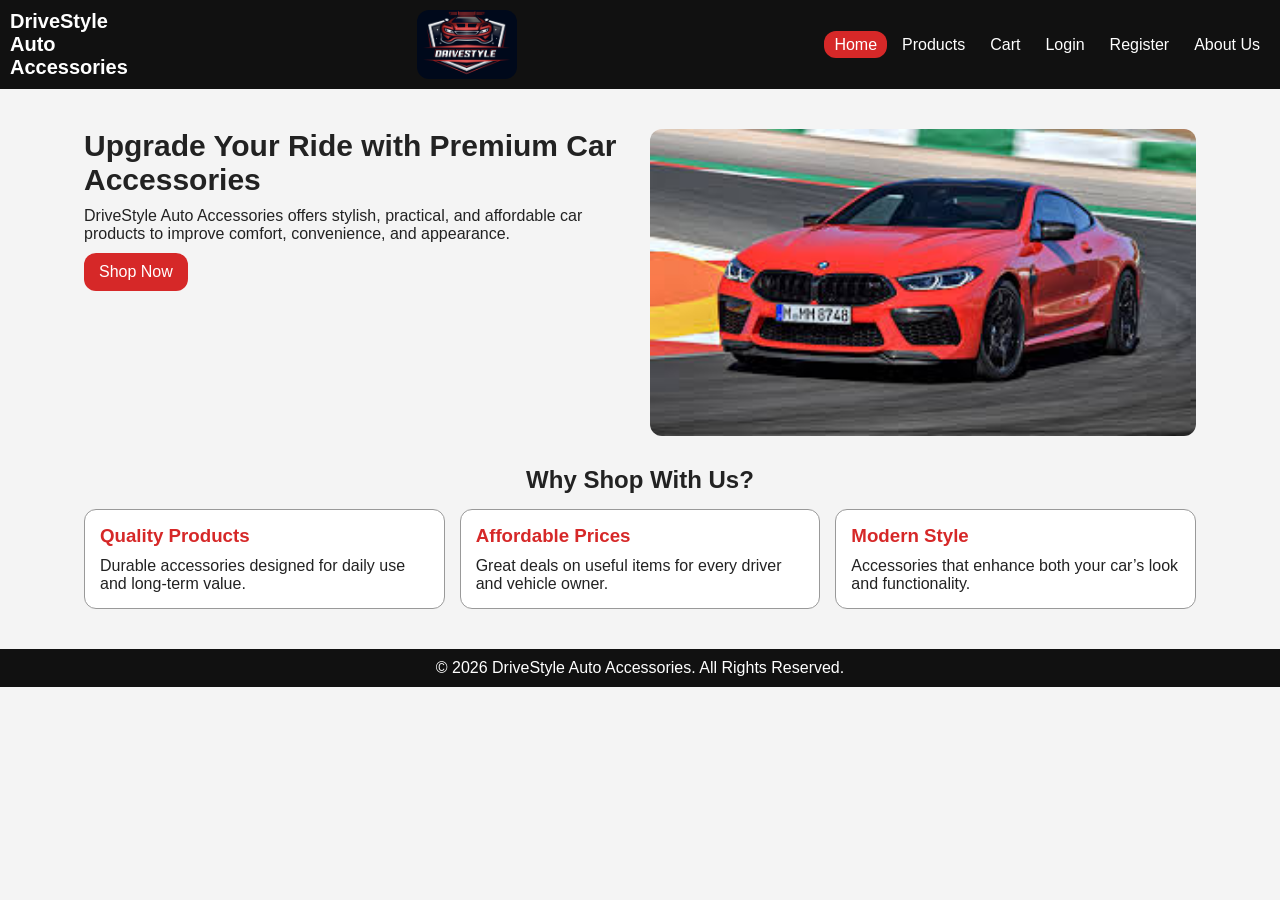
<file: Code/index.html>
<!DOCTYPE html>
<html lang="en">
<head>
  <meta charset="UTF-8" />
  <meta name="viewport" content="width=device-width, initial-scale=1.0" />
  <title>DriveStyle Auto Accessories | Home</title>
  <link rel="stylesheet" href="style.css" />
</head>
<body>
  <header class="site-header">
    <div class="logo">DriveStyle Auto Accessories</div>
	<img src="../Assets/Drivestylelogo.png" alt="Website Logo" class="logo">
    <nav>
      <ul class="nav-links">
        <li><a href="index.html" class="active">Home</a></li>
        <li><a href="products.html">Products</a></li>
        <li><a href="cart.html">Cart</a></li>
        <li><a href="login.html">Login</a></li>
        <li><a href="register.html">Register</a></li>
        <li><a href="about.html">About Us</a></li>
      </ul>
    </nav>
  </header>

  <main>
    <section class="home">
      <div class="home-text">
        <h1>Upgrade Your Ride with Premium Car Accessories</h1>
        <p>
          DriveStyle Auto Accessories offers stylish, practical, and affordable
          car products to improve comfort, convenience, and appearance.
        </p>
        <a href="products.html" class="btn">Shop Now</a>
      </div>

      <div class="hero-image">
        <img src="../Assets/car.jpeg" alt="Car accessories display" />
      </div>
    </section>

    <section class="features">
      <h2>Why Shop With Us?</h2>
      <div class="feature-grid">
        <article class="card">
          <h3>Quality Products</h3>
          <p>Durable accessories designed for daily use and long-term value.</p>
        </article>

        <article class="card">
          <h3>Affordable Prices</h3>
          <p>Great deals on useful items for every driver and vehicle owner.</p>
        </article>

        <article class="card">
          <h3>Modern Style</h3>
          <p>Accessories that enhance both your car’s look and functionality.</p>
        </article>
      </div>
    </section>
  </main>

  <footer>
    <p>&copy; 2026 DriveStyle Auto Accessories. All Rights Reserved.</p>
  </footer>

  <script src="script.js"></script>
</body>
</html>
</file>
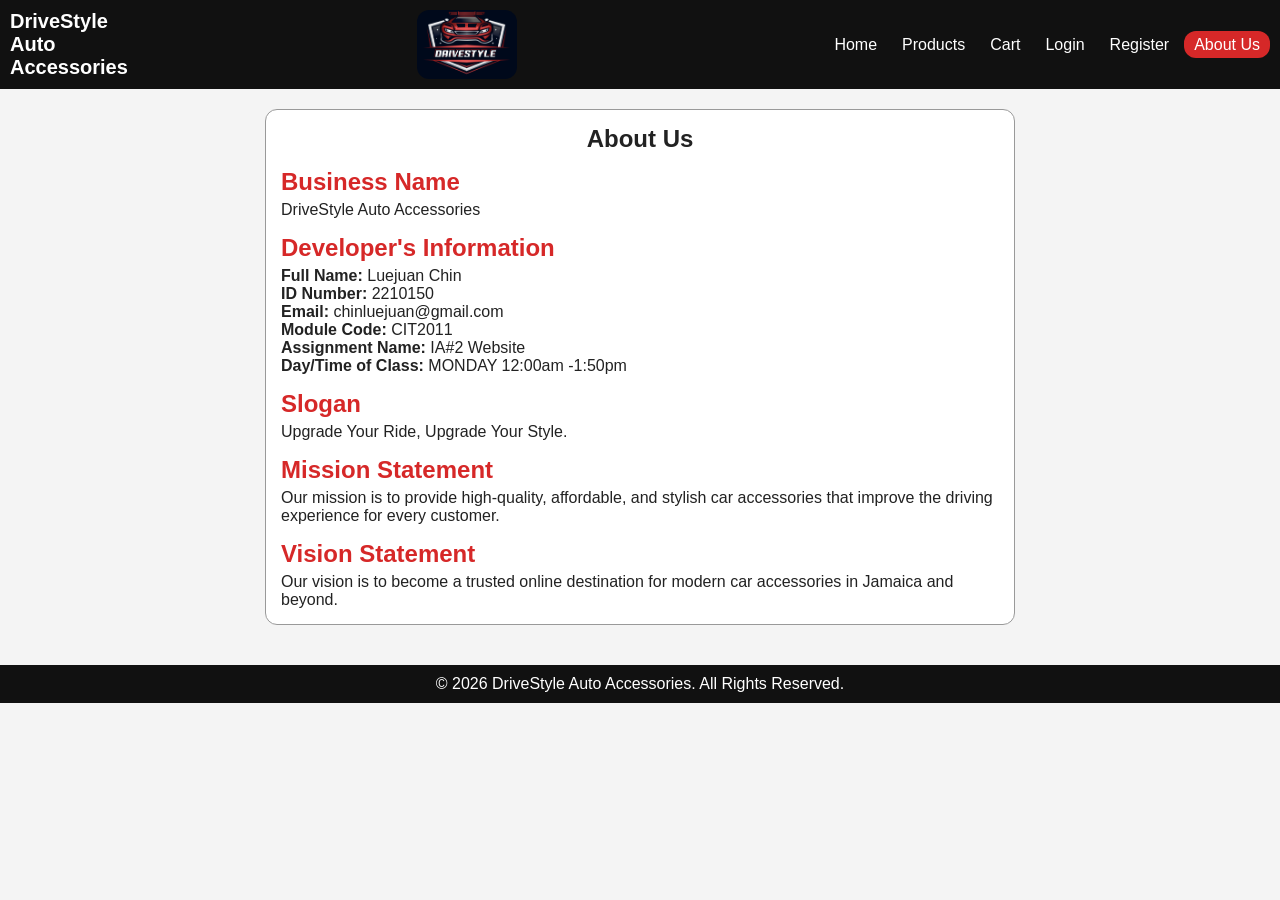
<file: Code/about.html>
<!DOCTYPE html>
<html lang="en">
<head>
  <meta charset="UTF-8" />
  <meta name="viewport" content="width=device-width, initial-scale=1.0" />
  <title>About Us | DriveStyle Auto Accessories</title>
  <link rel="stylesheet" href="style.css" />
</head>
<body>
  <header class="site-header">
    <div class="logo">DriveStyle Auto Accessories</div>
	<img src="../Assets/Drivestylelogo.png" alt="Website Logo" class="logo">
    <nav>
      <ul class="nav-links">
        <li><a href="index.html">Home</a></li>
        <li><a href="products.html">Products</a></li>
        <li><a href="cart.html">Cart</a></li>
        <li><a href="login.html">Login</a></li>
        <li><a href="register.html">Register</a></li>
        <li><a href="about.html" class="active">About Us</a></li>
      </ul>
    </nav>
  </header>

  <main class="about-page">
    <section class="about-card">
      <h1>About Us</h1>

      	<h2>Business Name</h2>
      	<p>DriveStyle Auto Accessories</p>
		
	<h2>Developer's Information</h2>
 	<p><strong>Full Name:</strong> Luejuan Chin</p>
      	<p><strong>ID Number:</strong> 2210150</p>
	<p><strong>Email:</strong> <a href="mailto:chinluejuan@gmail.com">chinluejuan@gmail.com</a></p>
      	<p><strong>Module Code:</strong> CIT2011</p>
      	<p><strong>Assignment Name:</strong> IA#2 Website</p>
      	<p><strong>Day/Time of Class:</strong> MONDAY 12:00am -1:50pm</p>

      	<h2>Slogan</h2>
      	<p>Upgrade Your Ride, Upgrade Your Style.</p>

      	<h2>Mission Statement</h2>
      	<p>
        	Our mission is to provide high-quality, affordable, and stylish car
        	accessories that improve the driving experience for every customer.
      	</p>

      	<h2>Vision Statement</h2>
     	 <p>
        	Our vision is to become a trusted online destination for modern car
        	accessories in Jamaica and beyond.
      	</p>
    	</section>
  </main>

  <footer>
    	<p>&copy; 2026 DriveStyle Auto Accessories. All Rights Reserved.</p>
  </footer>

  <script src="script.js"></script>
</body>
</html>
</file>
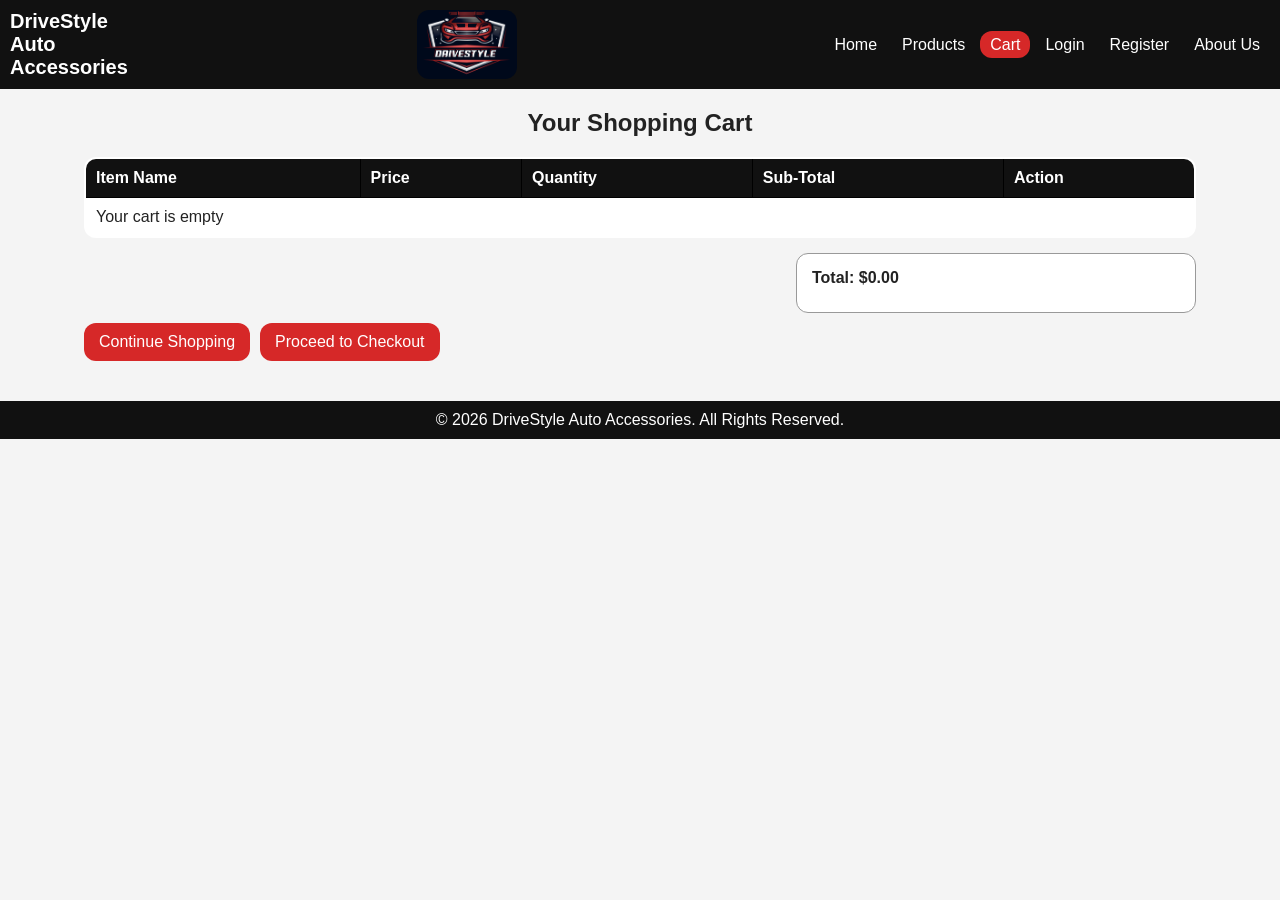
<file: Code/cart.html>
<!DOCTYPE html>
<html lang="en">
<head>
  <meta charset="UTF-8" />
  <meta name="viewport" content="width=device-width, initial-scale=1.0" />
  <title>Cart | DriveStyle Auto Accessories</title>
  <link rel="stylesheet" href="style.css" />
</head>
<body>
  <header class="site-header">
    <div class="logo">DriveStyle Auto Accessories</div>
	<img src="../Assets/Drivestylelogo.png" alt="Website Logo" class="logo">
    <nav>
      <ul class="nav-links">
        <li><a href="index.html">Home</a></li>
        <li><a href="products.html">Products</a></li>
        <li><a href="cart.html" class="active">Cart</a></li>
        <li><a href="login.html">Login</a></li>
        <li><a href="register.html">Register</a></li>
        <li><a href="about.html">About Us</a></li>
      </ul>
    </nav>
  </header>

  <main class="cart-page">
    <section class="page-title">
      <h1>Your Shopping Cart</h1>
    </section>

    <section class="cart-table-section">
      <table class="cart-table">
        <thead>
          <tr>
            <th>Item Name</th>
            <th>Price</th>
            <th>Quantity</th>
            <th>Sub-Total</th>
            <th>Action</th>
          </tr>
        </thead>
        <tbody id="cartItems">
          <!-- JavaScript will fill this dynamically -->
        </tbody>
      </table>
    </section>

    <section class="cart-summary">
    </section>

    <div class="btn-group">
      <a href="products.html" class="btn secondary">Continue Shopping</a>
      <a href="checkout.html" class="btn primary">Proceed to Checkout</a>
    </div>
  </main>

  <footer>
    <p>&copy; 2026 DriveStyle Auto Accessories. All Rights Reserved.</p>
  </footer>

  <script src="script.js"></script>
</body>
</html>
</file>
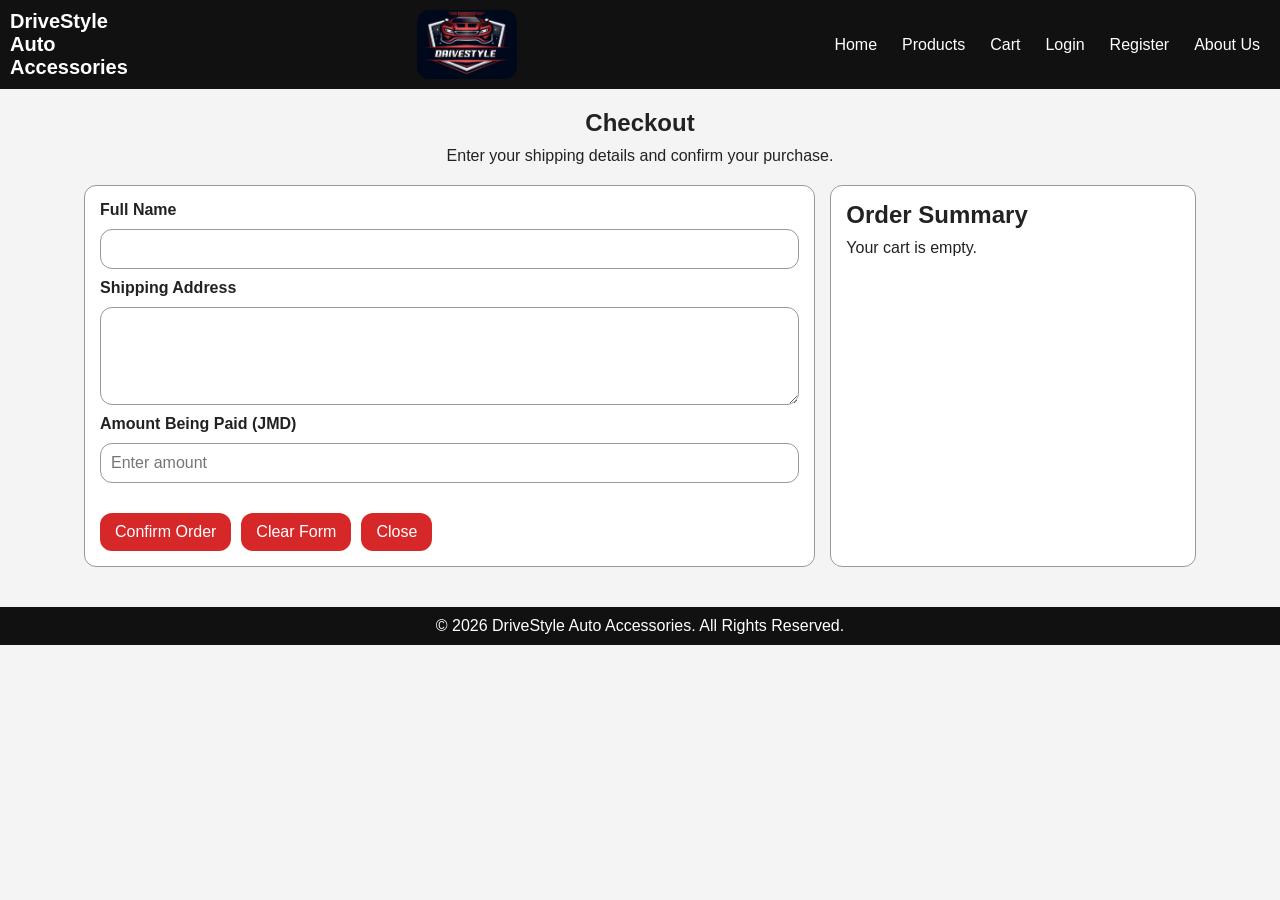
<file: Code/checkout.html>
<!DOCTYPE html>
<html lang="en">
<head>
  <meta charset="UTF-8" />
  <meta name="viewport" content="width=device-width, initial-scale=1.0" />
  <title>Checkout | DriveStyle Auto Accessories</title>
  <link rel="stylesheet" href="style.css" />
</head>
<body>
  <header class="site-header">
    <div class="logo">DriveStyle Auto Accessories</div>
	<img src="../Assets/Drivestylelogo.png" alt="Website Logo" class="logo">
    <nav>
      <ul class="nav-links">
        <li><a href="index.html">Home</a></li>
        <li><a href="products.html">Products</a></li>
        <li><a href="cart.html">Cart</a></li>
        <li><a href="login.html">Login</a></li>
        <li><a href="register.html">Register</a></li>
        <li><a href="about.html">About Us</a></li>
      </ul>
    </nav>
  </header>

  <main class="checkout-page">
    <section class="page-title">
      <h1>Checkout</h1>
      <p>Enter your shipping details and confirm your purchase.</p>
    </section>

    <section class="checkout-layout">
      <!-- Left Side: Checkout Form -->
      <form id="checkoutForm" class="checkout-form">
        <label for="customerName">Full Name</label>
        <input type="text" id="customerName" name="customerName" required />

        <label for="address">Shipping Address</label>
        <textarea id="address" name="address" rows="4" required></textarea>

        <label for="amountPaid">Amount Being Paid (JMD)</label>
        <input type="number" id="amountPaid" name="amountPaid" placeholder="Enter amount" required />

        <p id="checkoutMessage" class="message"></p>

        <div class="btn-group">
          <button type="submit" class="btn">Confirm Order</button>
          <button type="reset" class="btn secondary">Clear Form</button>
          <button type="button" id="closeBtn" class="btn secondary" onclick="window.location.href='cart.html'">Close</button>
        </div>
      </form>

      <!-- Right Side: Order Summary (Dynamic) -->
      <aside class="checkout-summary">
        <h2>Order Summary</h2>
        <div id="orderSummary">
          <!-- JavaScript will fill this dynamically -->
        </div>
      </aside>
    </section>
  </main>

  <footer>
    <p>&copy; 2026 DriveStyle Auto Accessories. All Rights Reserved.</p>
  </footer>

  <script src="script.js"></script>
</body>
</html>
</file>
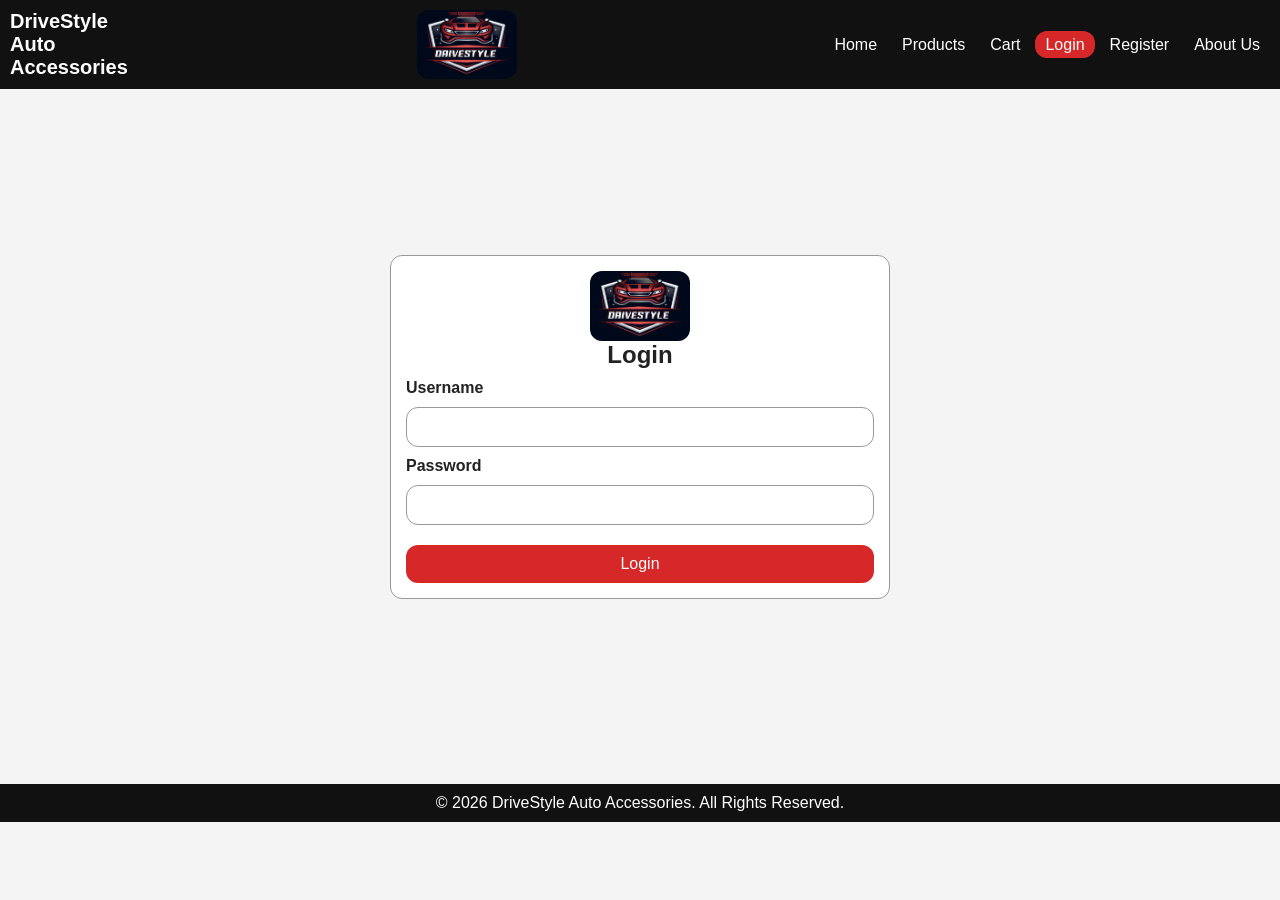
<file: Code/login.html>
<!DOCTYPE html>
<html lang="en">
<head>
  <meta charset="UTF-8" />
  <meta name="viewport" content="width=device-width, initial-scale=1.0" />
  <title>Login | DriveStyle Auto Accessories</title>
  <link rel="stylesheet" href="style.css" />
</head>
<body>
  <header class="site-header">
    <div class="logo">DriveStyle Auto Accessories</div>
	<img src="../Assets/Drivestylelogo.png" alt="Website Logo" class="logo">
    <nav>
      <ul class="nav-links">
        <li><a href="index.html">Home</a></li>
        <li><a href="products.html">Products</a></li>
        <li><a href="cart.html">Cart</a></li>
        <li><a href="login.html" class="active">Login</a></li>
        <li><a href="register.html">Register</a></li>
        <li><a href="about.html">About Us</a></li>
      </ul>
    </nav>
  </header>

  <main class="form-page">
    <section class="form-container">
	<img src="../Assets/Drivestylelogo.png" alt="Website Logo" class="logo" style="display:block; margin:0 auto;" />
      	<h1>Login</h1>
      	<form id="loginForm">
        <label for="loginUsername">Username</label>
        <input type="text" id="loginUsername" name="loginUsername" required />

        <label for="loginPassword">Password</label>
        <input type="password" id="loginPassword" name="loginPassword" required />

        <p id="loginMessage" class="message"></p>

        <button type="submit" class="btn">Login</button>
      </form>
    </section>
  </main>

  <footer>
    <p>&copy; 2026 DriveStyle Auto Accessories. All Rights Reserved.</p>
  </footer>

  <script src="script.js"></script>
</body>
</html>
</file>
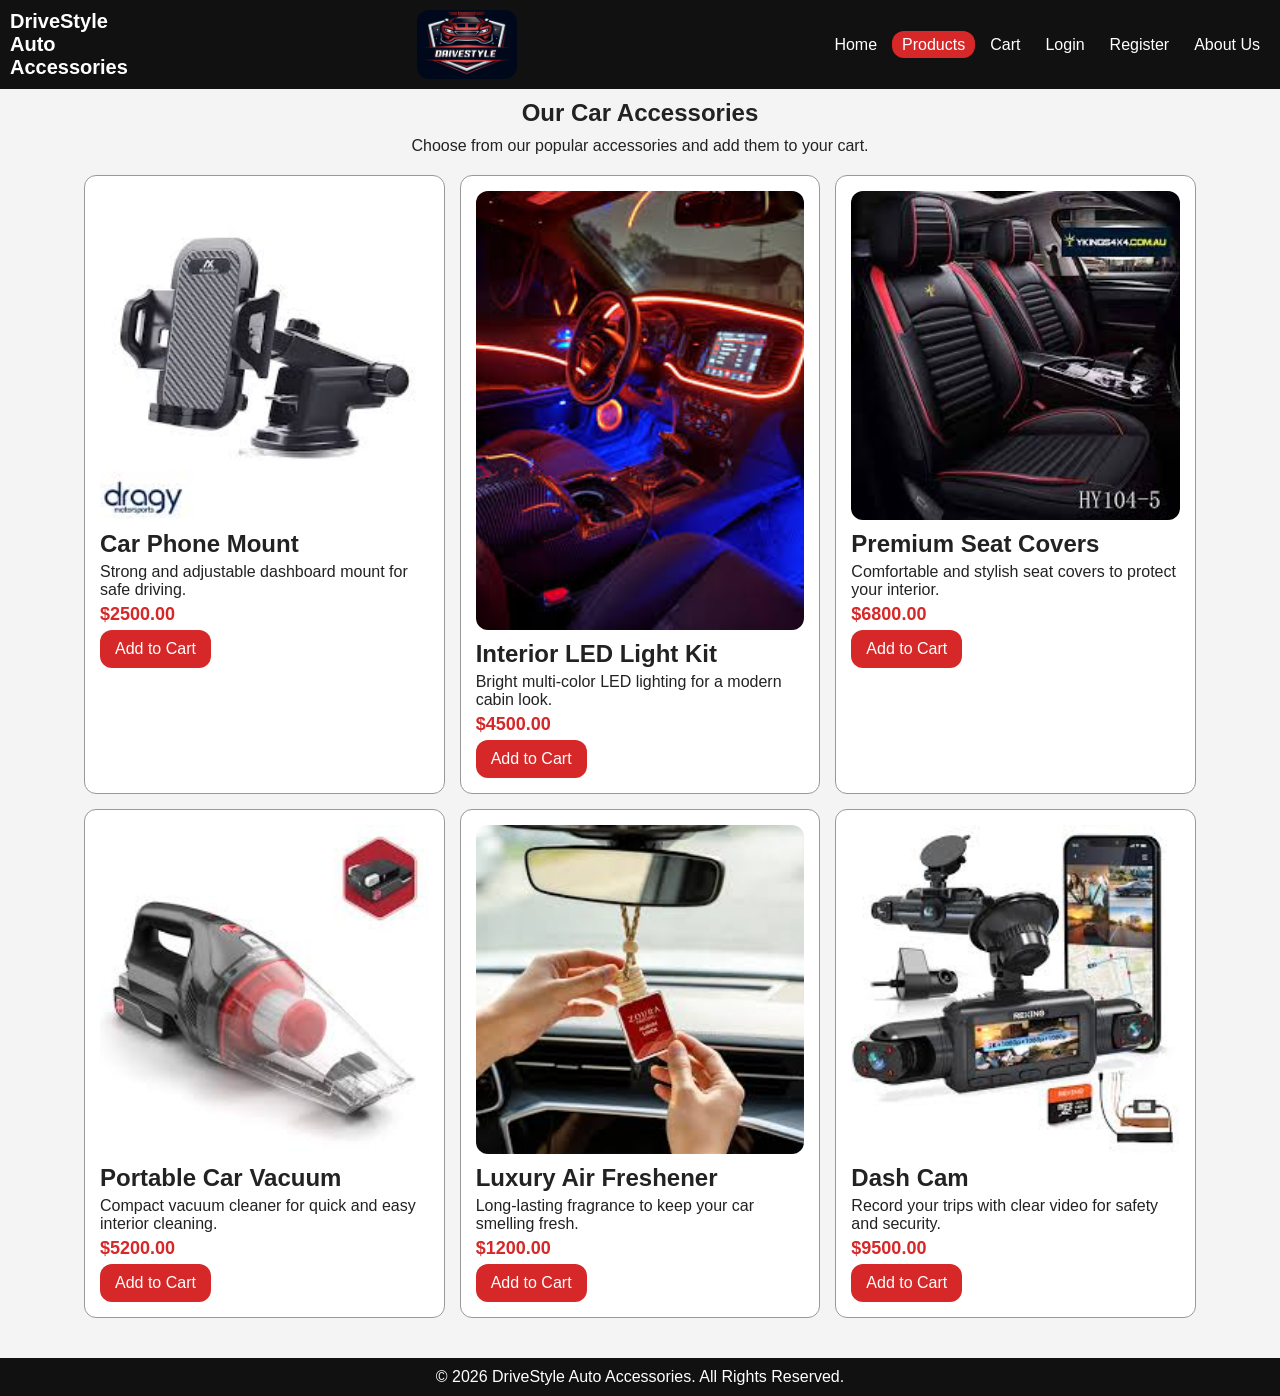
<file: Code/products.html>
<!DOCTYPE html>
<html lang="en">
<head>
  <meta charset="UTF-8" />
  <meta name="viewport" content="width=device-width, initial-scale=1.0" />
  <title>Products | DriveStyle Auto Accessories</title>
  <link rel="stylesheet" href="style.css" />
</head>
<body>
  <header class="site-header">
    <div class="logo">DriveStyle Auto Accessories</div>
	<img src="../Assets/Drivestylelogo.png" alt="Website Logo" class="logo">
    <nav>
      <ul class="nav-links">
        <li><a href="index.html">Home</a></li>
        <li><a href="products.html" class="active">Products</a></li>
        <li><a href="cart.html">Cart</a></li>
        <li><a href="login.html">Login</a></li>
        <li><a href="register.html">Register</a></li>
        <li><a href="about.html">About Us</a></li>
      </ul>
    </nav>
  </header>

  <main class="products-page">
    <section class="page-title">
      <h1>Our Car Accessories</h1>
      <p>Choose from our popular accessories and add them to your cart.</p>
    </section>

    <section class="product-grid">
      <article class="product-card">
        <img src="../Assets/phone-mount.jpeg" alt="Car phone mount" />
        <h2>Car Phone Mount</h2>
        <p>Strong and adjustable dashboard mount for safe driving.</p>
        <p class="price">$2500.00</p>
        <button class="btn add-cart">Add to Cart</button>
      </article>

      <article class="product-card">
        <img src="../Assets/led-lights.jpeg" alt="Interior LED light kit" />
        <h2>Interior LED Light Kit</h2>
        <p>Bright multi-color LED lighting for a modern cabin look.</p>
        <p class="price">$4500.00</p>
        <button class="btn add-cart">Add to Cart</button>
      </article>

      <article class="product-card">
        <img src="../Assets/seat-cover.jpeg" alt="Car seat covers" />
        <h2>Premium Seat Covers</h2>
        <p>Comfortable and stylish seat covers to protect your interior.</p>
        <p class="price">$6800.00</p>
        <button class="btn add-cart">Add to Cart</button>
      </article>

      <article class="product-card">
        <img src="../Assets/car-vacuum.jpeg" alt="Portable car vacuum cleaner" />
        <h2>Portable Car Vacuum</h2>
        <p>Compact vacuum cleaner for quick and easy interior cleaning.</p>
        <p class="price">$5200.00</p>
        <button class="btn add-cart">Add to Cart</button>
      </article>

      <article class="product-card">
        <img src="../Assets/air-freshener.jpeg" alt="Luxury car air freshener" />
        <h2>Luxury Air Freshener</h2>
        <p>Long-lasting fragrance to keep your car smelling fresh.</p>
        <p class="price">$1200.00</p>
        <button class="btn add-cart">Add to Cart</button>
      </article>

      <article class="product-card">
        <img src="../Assets/dash-cam.jpeg" alt="Dash camera for car" />
        <h2>Dash Cam</h2>
        <p>Record your trips with clear video for safety and security.</p>
        <p class="price">$9500.00</p>
        <button class="btn add-cart">Add to Cart</button>
      </article>
    </section>
  </main>

  <footer>
    <p>&copy; 2026 DriveStyle Auto Accessories. All Rights Reserved.</p>
  </footer>

  <script src="script.js"></script>
</body>
</html>
</file>
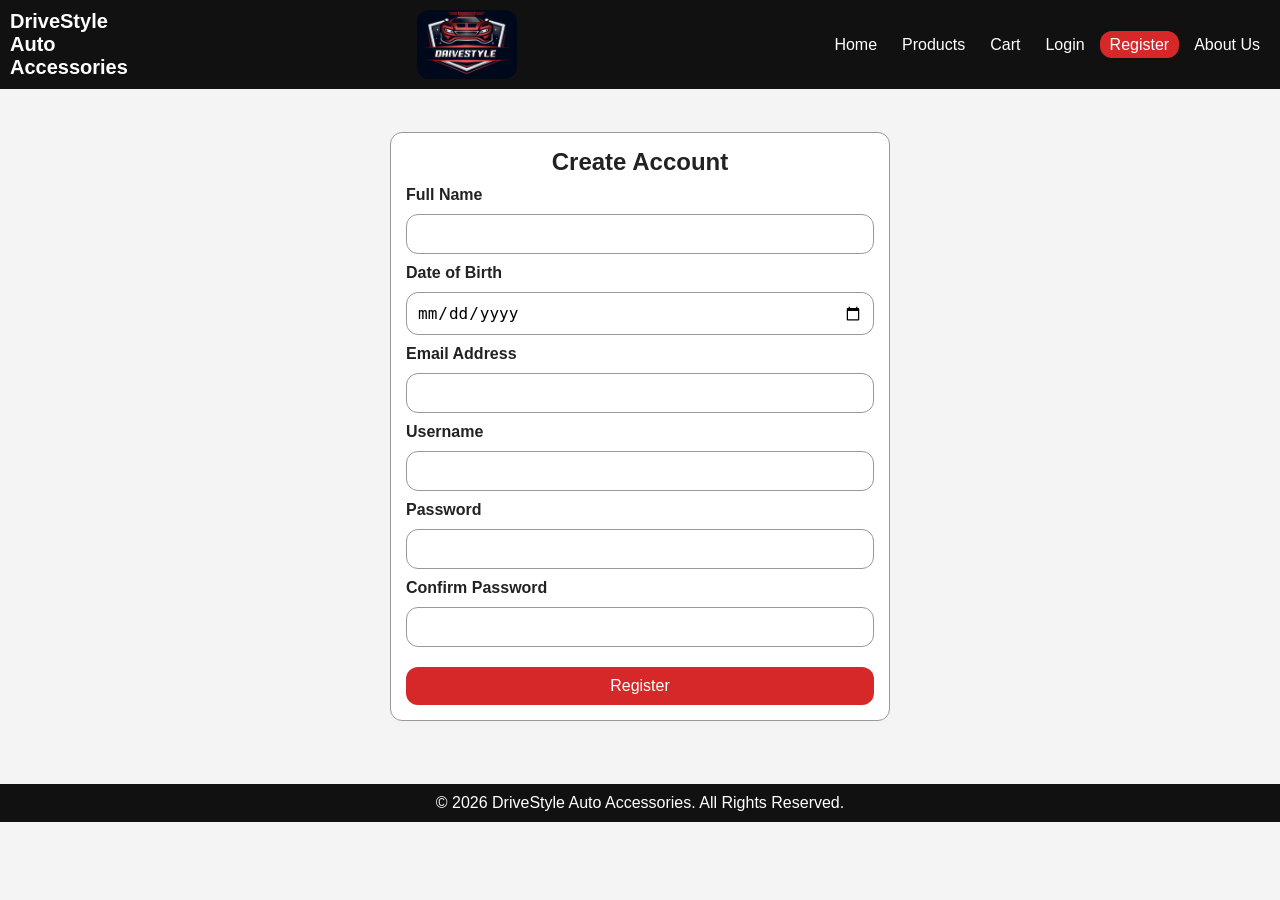
<file: Code/register.html>
<!DOCTYPE html>
<html lang="en">
<head>
  <meta charset="UTF-8" />
  <meta name="viewport" content="width=device-width, initial-scale=1.0" />
  <title>Register | DriveStyle Auto Accessories</title>
  <link rel="stylesheet" href="style.css" />
</head>
<body>
  <header class="site-header">
    <div class="logo">DriveStyle Auto Accessories</div>
	<img src="../Assets/Drivestylelogo.png" alt="Website Logo" class="logo">
    <nav>
      <ul class="nav-links">
        <li><a href="index.html">Home</a></li>
        <li><a href="products.html">Products</a></li>
        <li><a href="cart.html">Cart</a></li>
        <li><a href="login.html">Login</a></li>
        <li><a href="register.html" class="active">Register</a></li>
        <li><a href="about.html">About Us</a></li>
      </ul>
    </nav>
  </header>

  <main class="form-page">
    <section class="form-container">
      <h1>Create Account</h1>
      <form id="registerForm">
        <label for="fullName">Full Name</label>
        <input type="text" id="fullName" name="fullName" required />

        <label for="dob">Date of Birth</label>
        <input type="date" id="dob" name="dob" required />

        <label for="email">Email Address</label>
        <input type="email" id="email" name="email" required />

        <label for="username">Username</label>
        <input type="text" id="username" name="username" required />

        <label for="password">Password</label>
        <input type="password" id="password" name="password" required />

        <label for="confirmPassword">Confirm Password</label>
        <input type="password" id="confirmPassword" name="confirmPassword" required />

        <p id="registerMessage" class="message"></p>

        <button type="submit" class="btn">Register</button>
      </form>
    </section>
  </main>

  <footer>
    <p>&copy; 2026 DriveStyle Auto Accessories. All Rights Reserved.</p>
  </footer>

  <script src="script.js"></script>
</body>
</html>
</file>
<file: Code/style.css>
:root {
  --primary-color: #111111;
  --secondary-color: #f4f4f4;
  --accent-color: #d62828;
  --text-color: #222222;
  --white: #ffffff;
  --border-color: #dddddd;
  --shadow: none;
  --radius: 12px;
  --transition: none;
  --max-width: 1200px;
  --font-main: Arial, Helvetica, sans-serif;
}

* {
  margin: 0;
  padding: 0;
  box-sizing: border-box;
}

body {
  font-family: Arial, sans-serif;
  background-color: #f4f4f4;
  color: #222222;
}

nav ul {
  list-style: none;
}

main {
  width: 90%;
  margin: 0 auto;
  padding: 20px;
}

img {
  width: 100%;
  display: block;
  border-radius: 12px;
}

.logo {
  width: 100px;
  height: auto;
}

a {
  text-decoration: none;
  color: inherit;
}

.site-header {
  background-color: #111111;
  color: white;
  padding: 10px;
  display: flex;
  justify-content: space-between;
  align-items: center;
}

.logo {
  font-size: 20px;
  font-weight: bold;
}

.nav-links {
  display: flex;
  gap: 5px;
}

.nav-links a {
  color: white;
  padding: 5px 10px;
  border-radius: 12px;
}

.nav-links a:hover,
.nav-links a.active {
  background-color: #d62828;
}

.btn {
  display: inline-block;
  background-color: #d62828;
  color: white;
  border: none;
  padding: 10px 15px;
  cursor: pointer;
  font-size: 16px;
  border-radius: 12px;
}

.btn:hover {
  background-color: #b52020;
}

.home {
  display: grid;
  grid-template-columns: 1fr 1fr;
  gap: 20px;
  margin-top: 20px;
}

.home-text h1 {
  font-size: 30px;
  margin-bottom: 10px;
}

.home-text p {
  margin-bottom: 10px;
}

.features {
  margin-top: 30px;
}

.features h2,
.page-title h1,
.about-card h1,
.form-container h1 {
  text-align: center;
  margin-bottom: 10px;
}

.feature-grid {
  display: grid;
  grid-template-columns: repeat(3, 1fr);
  gap: 15px;
  margin-top: 15px;
}

.card,
.product-card,
.form-container,
.about-card,
.checkout-summary,
.cart-summary {
  background: white;
  padding: 15px;
  border: 1px solid #999;
  border-radius: 12px;
}

.card h3 {
  margin-bottom: 10px;
  color: #d62828;
}

.form-page {
  display: flex;
  justify-content: center;
  align-items: center;
  min-height: 75vh;
}

.form-container {
  width: 100%;
  max-width: 500px;
}

form {
  display: flex;
  flex-direction: column;
  gap: 10px;
}

label {
  font-weight: bold;
}

input,
textarea {
  width: 100%;
  padding: 10px;
  border: 1px solid #999;
  font-size: 16px;
  border-radius: 12px;
}

input:focus,
textarea:focus {
  outline: none;
  border-color: #d62828;
}

.message {
  font-size: 14px;
  font-weight: bold;
  color: #d62828;
}

#checkoutMessage.success,
#registerMessage.success,
#loginMessage.success {
  color: green;
}

.products-page {
  padding-top: 10px;
}

.page-title {
  text-align: center;
  margin-bottom: 20px;
}

.product-grid {
  display: grid;
  grid-template-columns: repeat(3, 1fr);
  gap: 15px;
}

.product-card h2 {
  margin: 10px 0 5px;
}

.product-card p {
  margin-bottom: 5px;
}

.price {
  font-weight: bold;
  color: #d62828;
  font-size: 18px;
}

.cart-table-section {
  overflow-x: auto;
  margin-bottom: 15px;
}

.cart-table {
  width: 100%;
  border-collapse: collapse;
  background: white;
  border: 2px solid #000;
  border-radius: 12px;
  overflow: hidden;
}

.cart-table th,
.cart-table td {
  padding: 10px;
  border: 1px solid #000;
  text-align: left;
}

.cart-table th {
  background-color: #111111;
  color: white;
}

.cart-summary {
  max-width: 400px;
  margin-left: auto;
  margin-top: 10px;
}

.cart-summary p {
  margin-bottom: 10px;
}

.btn-group {
  display: flex;
  gap: 10px;
  margin-top: 10px;
}

.checkout-layout {
  display: grid;
  grid-template-columns: 2fr 1fr;
  gap: 15px;
}

.checkout-form {
  background: white;
  padding: 15px;
  border: 1px solid #999;
  border-radius: 12px;
}

.checkout-summary h2 {
  margin-bottom: 10px;
}

.checkout-summary p {
  margin-bottom: 5px;
}

.about-page {
  display: flex;
  justify-content: center;
}

.about-card {
  width: 100%;
  max-width: 750px;
}

.about-card h2 {
  margin-top: 15px;
  margin-bottom: 5px;
  color: #d62828;
}

footer {
  background-color: #111111;
  color: white;
  text-align: center;
  padding: 10px;
  margin-top: 20px;
}

@media (max-width: 950px) {
  .hero,
  .checkout-layout,
  .feature-grid,
  .product-grid {
    grid-template-columns: 1fr 1fr;
  }
}

@media (max-width: 600px) {
  .site-header {
    flex-direction: column;
    align-items: flex-start;
  }

  .nav-links {
    flex-direction: column;
    width: 100%;
  }

  .hero,
  .checkout-layout,
  .feature-grid,
  .produc
</file>
